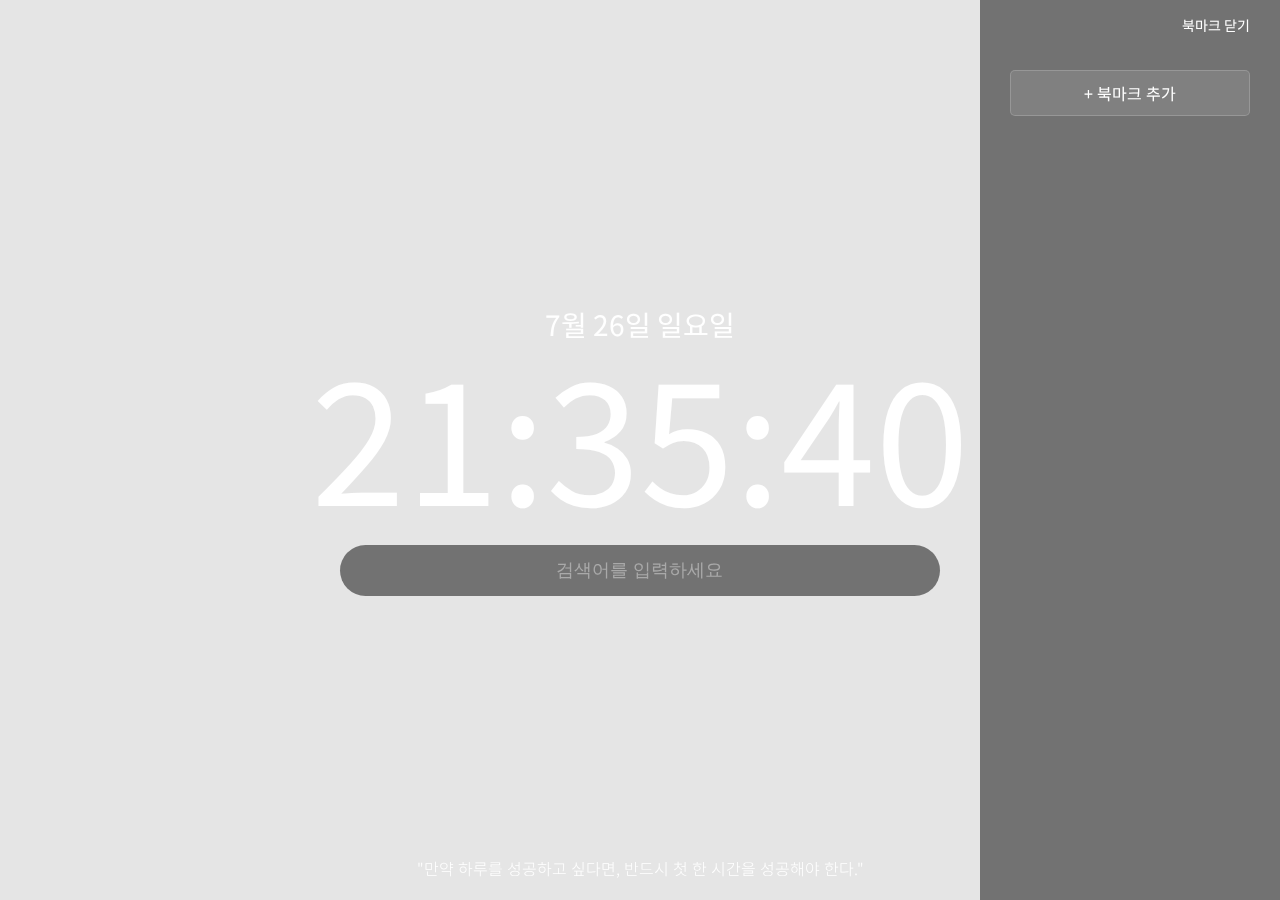
<file: index.html>
<!DOCTYPE html>
<html lang="en">
<head>
  <meta charset="UTF-8">
  <meta name="viewport" content="width=device-width, initial-scale=1.0">
  <title>NewTab</title>
  <link rel="preconnect" href="https://fonts.googleapis.com" />
  <link rel="preconnect" href="https://fonts.gstatic.com" crossorigin />
  <link href="https://fonts.googleapis.com/css2?family=Noto+Sans+KR:wght@300;400&disp
lay=swap" rel="stylesheet" />
  <link rel="stylesheet" href="./src/css/main.css">
</head>
<body>
  <div id="main-container">
    <div class="main-wrapper">
      <div class="today-info">
        <div id="today-date">
          <!-- 날짜&요일 -->
        </div>
        <div id="now-time">
          <!-- 현재 시각 -->
        </div>
      </div>
      <div class="search">
        <input id="search-input" placeholder="검색어를 입력하세요">
      </div>
    </div>
    <div id="quote"></div>
  </div>

  <div class="bookmark-btn close" id="bookmark-close-btn">
    <div id="bookmark-close-btn-text">북마크 닫기</div>
  </div>

  <div class="bookmark-btn open" id="bookmark-open-btn">
    <div id="bookmark-open-btn-text">북마크 열기</div>
  </div>

  <div id="bookmark-bar">
    <!-- 북마크 바 -->
     <div id="bookmark-item-add-btn">+ 북마크 추가</div>

     <!-- 새로운 북마크 작성폼 -->
      <div id="bookmark-item-input-form">
        <div class="bookmark-input-wrapper">
          <div class="new-bookmark-input">
            <div class="label">이름</div>
            <input type="text" class="input" id="new-bookmark-input-name">
          </div>
          <div class="new-bookmark-input">
            <div class="label">주소</div>
            <input type="text" class="input" id="new-bookmark-input-url">
          </div>
        </div>
        <div class="bookmark-item-input-btn">
          <div class="button" id="cancel-btn">취소</div>
          <div class="button" id="add-btn">추가</div>
        </div>
      </div>
      <div id="bookmark-list"></div>
  </div>
  
  <script src="./src/js/clock.js"></script>
  <script src="./src/js/search.js"></script>
  <script src="./src/js/quote.js"></script>
  <script src="./src/js/bookmark-toggle.js"></script>
  <script src="./src/js/bookmark.js"></script>
</body>
</html>
</file>
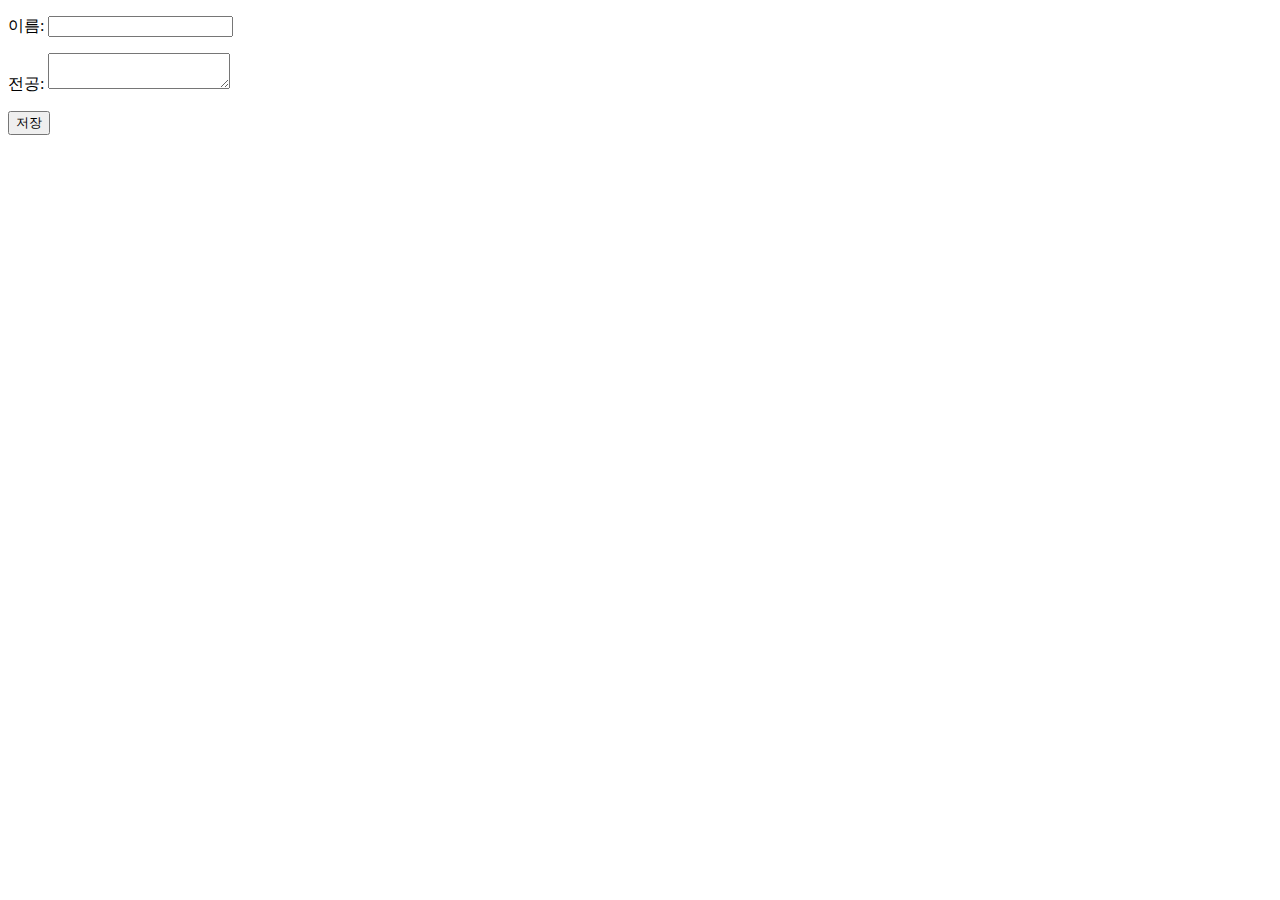
<file: 01_practice/index1.html>
<!DOCTYPE html>
<html lang="en">
<head>
  <meta charset="UTF-8">
  <meta name="viewport" content="width=device-width, initial-scale=1.0">
  <title>Document</title>
</head>
<body>
  <form name="user_info">
    <p>
      <label for="name">이름: </label>
      <input type="text" name="user_name" id="name" />
    </p>
    <p>
      <label for="major">전공: </label>
      <textarea type="text" name="user_major" id="major"></textarea>
    </p>
  </form>
  <button id="save-btn">저장</button>
  <script src="./index1.js"></script>
</body>
</html>
</file>
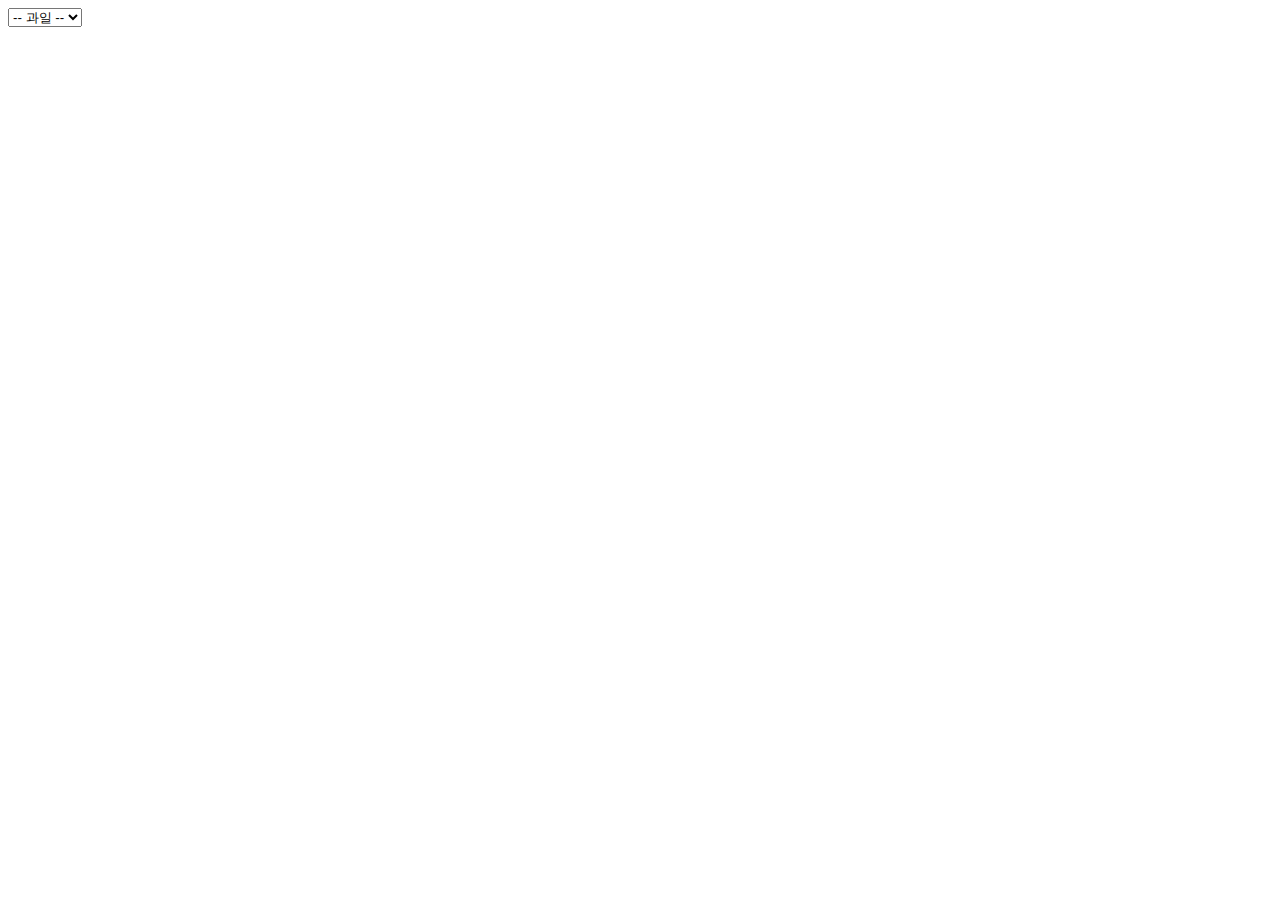
<file: 02_practice/index2.html>
<!DOCTYPE html>
<html lang="en">
<head>
  <meta charset="UTF-8">
  <meta name="viewport" content="width=device-width, initial-scale=1.0">
  <title>Document</title>
</head>
<body>
  <form>
    <select id="fruits">
      <option>-- 과일 --</option>
      <option value="banana">바나나</option>
      <option value="apple">사과</option>
      <option value="watermelon">수박</option>
      <option value="pineapple">파인애플</option>
      <option value="kiwi">키위</option>
    </select>
  </form>
  <script src="./index2.js"></script>
</body>
</html>
</file>
<file: src/css/main.css>
:root {
  --xlarge: 170px;
  --large: 28px;
  --medium: 18px;
  --small: 16px;
  --xsmall: 14px;
  --xxsmall: 10px;
}

body {
  margin: 0 auto;
  width: 100%;
  font-family: 'Noto Sans KR', sans-serif;
  background-image: url('https://images.unsplash.com/photo-1698484072637-9253b9d197b4?q=80&w=3087&auto=format&fit=crop&ixlib=rb-4.0.3&ixid=M3wxMjA3fDB8MHxwaG90by1wYWdlfHx8fGVufDB8fHx8fA%3D%3D');
  background-repeat: no-repeat;
  background-attachment: fixed;
  background-position: center;
  background-size: cover;
  color: white;
}

#main-container {
  display: flex;
  justify-content: center;
  align-items: center;
  height: 100vh;
  background-color: rgba(0, 0, 0, 0.1);
  position: fixed;
  width: 100%;
}

#main-container .main-wrapper {
  text-align: center;
}

/* 시계 */
.main-wrapper #today-date {
  font-size: var(--large);
  font-weight: 400;
}
.main-wrapper #now-time {
  font-size: var(--xlarge);
  font-weight: 400;
  margin-top: -35px;
}

/* 검색 */
.main-wrapper .search {
  display: flex;
  justify-content: center;
}
.main-wrapper #search-input {
  width: 600px;
  background-color: rgba(0, 0, 0, 0.5);
  color: white;
  font-size: var(--medium);
  padding: 15px 0px;
  border-radius: 30px;
  border: 0px;
  text-align: center;
  margin-top: -10px;
}
.main-wrapper #search-input::placeholder {
  color: rgb(169, 169, 169);
  font-size: var(--medium);
}

/* 명언 */
#quote {
  font-size: var(--small);
  position: fixed;
  bottom: 0;
  max-width: 800px;
  padding: 0 10px;
  margin-bottom: 20px;
  font-weight: 300;
  text-align: center;
}

/* 북마크 바 열고 닫기*/
.bookmark-btn {
  width: 240px;
  padding: 15px 30px;
  font-size: var(--xsmall);
  height: 20px;
  position: absolute;
  top: 0px;
  right: 0px;
  color: white;
  display: flex;
  justify-content: flex-end;
}

.bookmark-btn.close {
  background-color: rgba(0, 0, 0, 0.5);
}

.bookmark-btn.open {
  background-color: rgba(0, 0, 0, 0);
}

.bookmark-btn div {
  cursor: pointer;
}

#bookmark-bar {
  width: 240px;
  background-color: rgba(0, 0, 0, 0.5);
  position: absolute;
  top: 50px;
  right: 0px;
  min-height: calc(100vh - 70px);
  padding: 10px 30px;
  color: white;
}

/* 북마크 아이템 추가 버튼*/
#bookmark-item-add-btn {
  padding: 10px;
  font-size: var(--small);
  cursor: pointer;
  display: flex;
  justify-content: center;
  border-radius: 5px;
  background-color: rgba(255, 255, 255, 0.1);
  border: rgba(241, 241, 241, 0.2) 0.5px solid;
  margin-bottom: 35px;
  margin-top: 10px;
}

.bookmark-item-add-btn:hover {
  background-color: rgba(255, 255, 255, 0.2);
}

/* 북마크 아이템 추가 폼*/
#bookmark-item-input-form {
  background-color: rgba(255, 255, 255, 0.1);
  border: rgba(241, 241, 241, 0.2) 0.5px solid;
  font-size: var(--small);
  border-radius: 5px;
  padding: 12px;
  margin-top: 20px;
  margin-bottom: 20px;
}

#bookmark-item-input-form .bookmark-input-wrapper {
  margin-bottom: 12px;
}

#bookmark-item-input-form .bookmark-input-wrapper .label {
  margin-bottom: 3px;
  font-size: var(--xsmall);
}

#bookmark-item-input-form .bookmark-input-wrapper input {
  width: 200px;
  height: 20px;
  border-radius: 5px;
  padding: 5px;
}

#bookmark-item-input-form .bookmark-item-input-btn {
  display: flex;
  justify-content: space-between;
  font-size: var(--xsmall);
  margin-top: 5px;
}

.bookmark-item-input-btn .button {
  padding: 5px 35px;
  border-radius: 5px;
  border: rgba(241, 241, 241, 0.2) 0.5px solid;
  cursor: pointer;
}

.bookmark-item-input-btn div:hover {
  background-color: rgba(255, 255, 255, 0.2);
}

/* 북마크 리스트 */
#bookmark-list a {
  display: flex;
  color: white;
  text-decoration: none;
}

#bookmark-list .url-icon {
  margin-right: 8px;
}

.url-icon img {
  vertical-align: middle;
}

/* 북마크 아이템 */
#bookmark-list .bookmark-item {
  background-color: rgba(255, 255, 255, 0.1);
  border: rgba(241, 241, 241, 0.2) 0.5px solid;
  font-size: var(--small);
  border-radius: 5px;
  padding: 15px;
  margin-bottom: 20px;
  display: flex;
  justify-content: space-between;
  align-items: center;
}

.bookmark-item .del-btn {
  font-size: var(--xxsmall);
  color: lightgray;
  vertical-align: middle;
  cursor: pointer;
}
</file>
